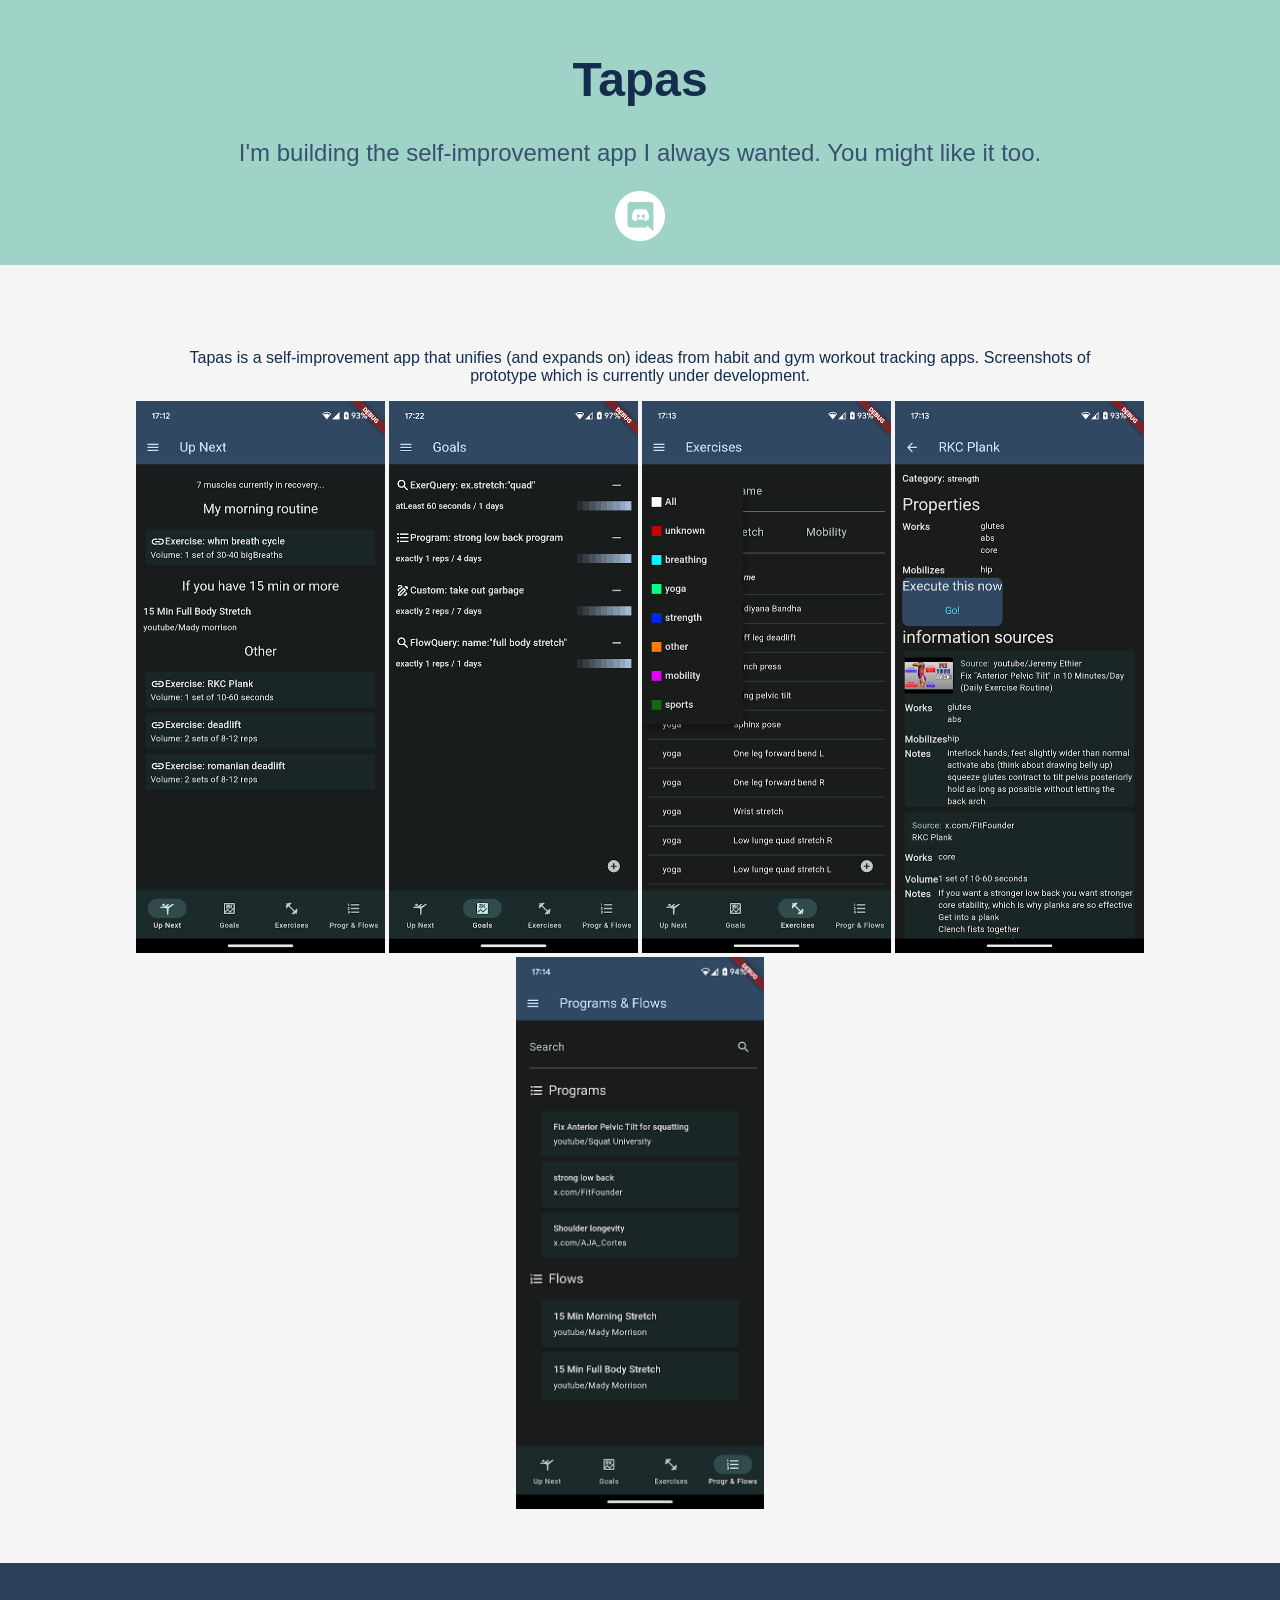
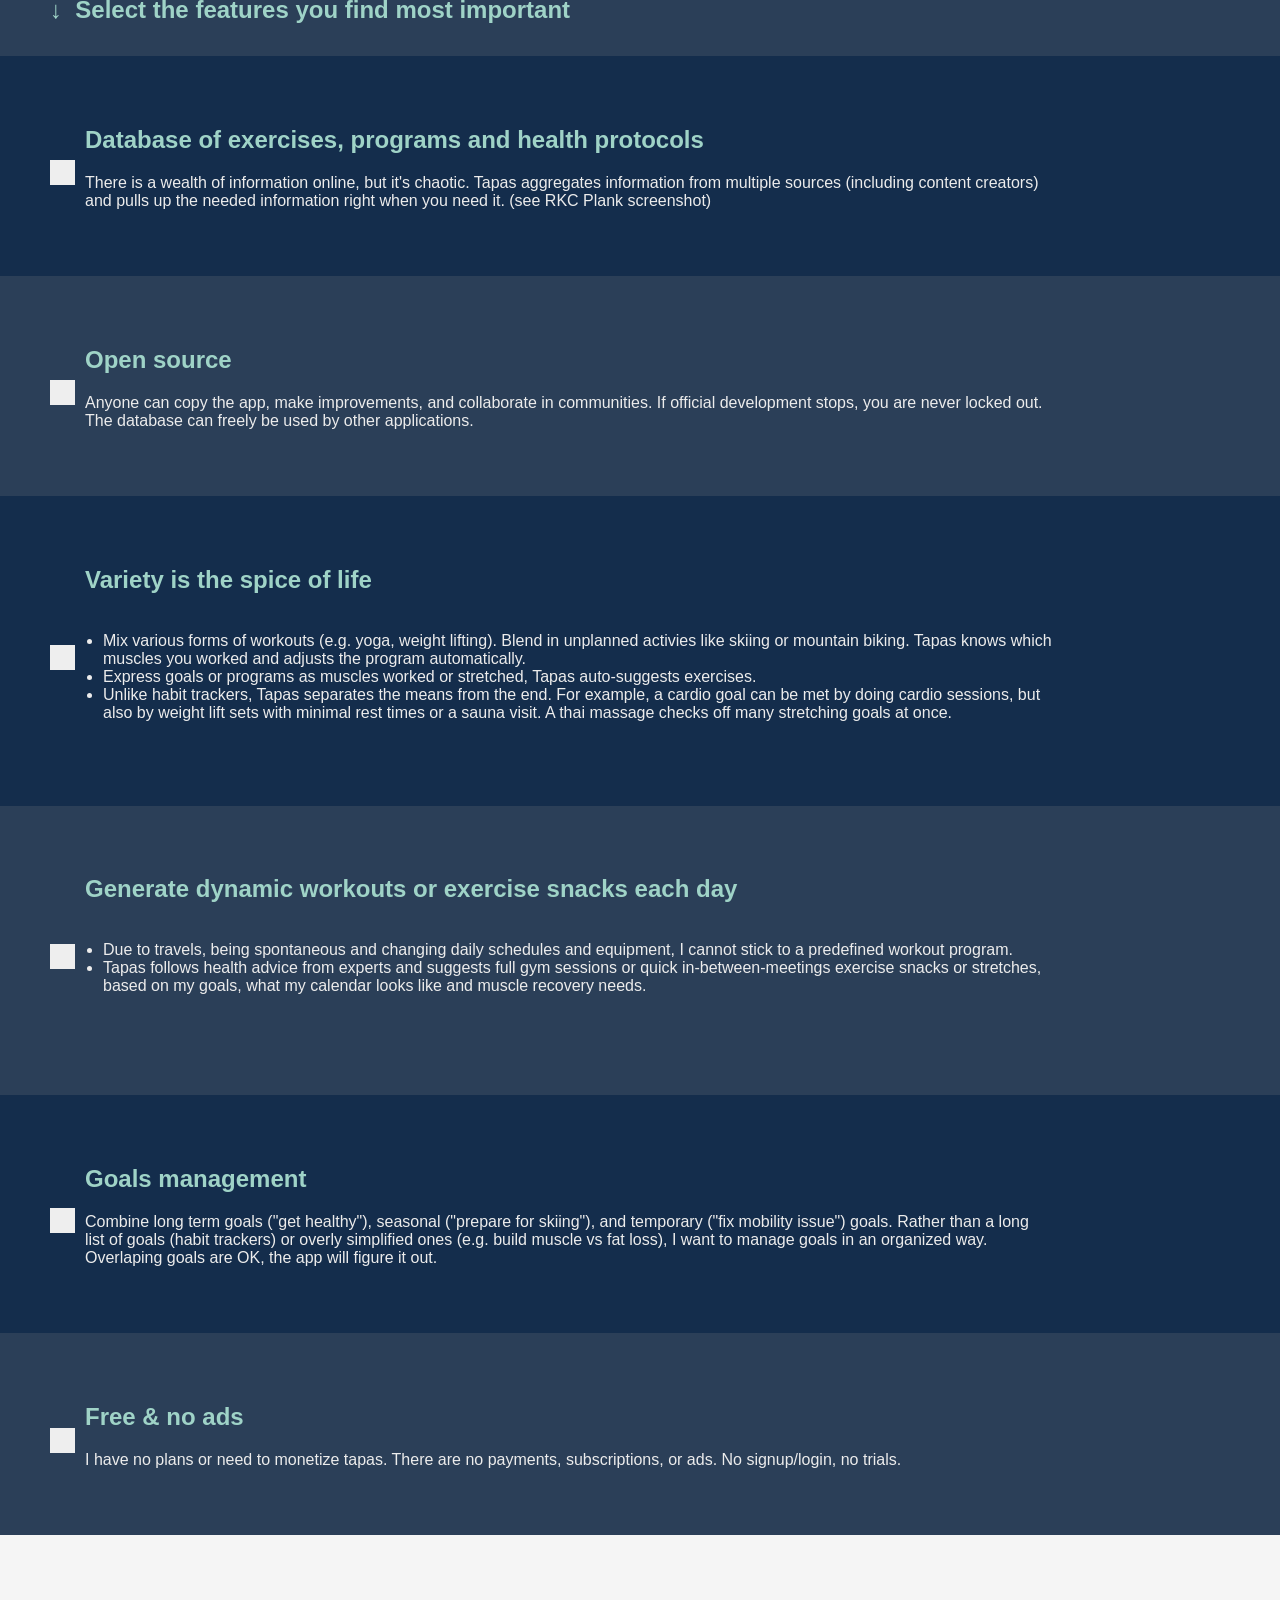
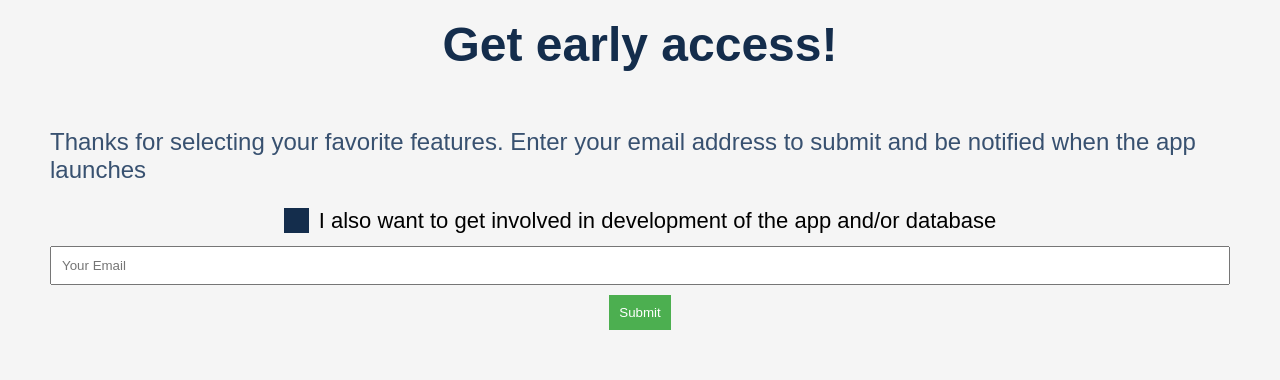
<file: index.html>
<!DOCTYPE html>
<html lang="en">

<head>
    <meta charset="UTF-8">
    <meta name="viewport" content="width=device-width, initial-scale=1.0">
    <title>Tapas self-improvement app</title>
    <link rel="stylesheet" href="base.css">
    <link rel="stylesheet" href="checkbox.css">
    <!-- <meta http-equiv="refresh" content="3"> -->
    <script src="https://challenges.cloudflare.com/turnstile/v0/api.js" async defer></script>

</head>

<body>
    <header>
        <h1>Tapas</h1>
        <h3>I'm building the self-improvement app I always wanted. You might like it too.</h3>

        <a href="https://discord.gg/YUcS6btXYD"> <img src="img/Discord_white.png" height="50" width="50" /></a>
        <!--<a href="https://discord.gg/YUcS6btXYD"> <img src="img/Twitter_white.png" height="50" width="50" /></a>
        <a href="https://discord.gg/YUcS6btXYD"> <img src="img/Gmail_white.png" height="50" width="50" /></a>
        <a href="https://discord.gg/YUcS6btXYD"> <img src="img/Github_white.png" height="50" width="50" /></a> -->
    </header>
    <form id="waitlist">
        <div class="intro">
            <div>
                <center>
                    <p class="c4">
                        <br />Tapas is a self-improvement app that unifies (and expands on) ideas from habit and gym
                        workout tracking apps. Screenshots of prototype which is currently under development.
                    </p>
                </center>
            </div>
            <div>
                <a href="/img/screen-upnext.png"><img src="img/screen-upnext.png" height="552" /></a>
                <a href="/img/screen-goals.png"><img src="img/screen-goals.png" height="552" /></a>
                <a href="/img/screen-exercises.png"><img src="img/screen-exercises.png" height="552" /></a>
                <a href="/img/screen-rkc-plank.png"><img src="img/screen-rkc-plank.png" height="552" /></a>
                <a href="/img/screen-programsflows.png"><img src="img/screen-programsflows.png" height="552" /></a>
            </div>
        </div>
        <section class="instruction">
            <h2>&darr;&nbsp;&nbsp;Select the features you find most important</h2>
        </section>
        <section>
            <label class="container dark">
                <input type="checkbox" name="want_db"><span class="checkmark"></span></label>
            <div>
                <h2>Database of exercises, programs and health protocols</h2>
                <p>There is a wealth of information online, but it's chaotic.
                    Tapas aggregates information from multiple sources (including content creators) and pulls up the
                    needed information right when you need it. (see RKC Plank screenshot)
                </p>
            </div>

        </section>
        <section>
            <label class="container dark">
                <input type="checkbox" name="want_oss"><span class="checkmark"></span></label>
            <div>
                <h2>Open source</h2>
                <p>Anyone can copy the app, make improvements, and collaborate in communities.
                    If official development stops, you are never locked out. The database can freely be used by other
                    applications.
                </p>
            </div>

        </section>
        <section>
            <label class="container dark">
                <input type="checkbox" name="want_variety"><span class="checkmark"></span></label>
            <div>
                <h2>Variety is the spice of life</h2>
                <p>
                <ul>

                    <li>Mix various forms of workouts (e.g. yoga, weight lifting). Blend in unplanned
                        activies like skiing or mountain biking. Tapas knows which muscles you worked and adjusts the
                        program automatically.</li>
                    <li>Express goals or programs as muscles worked or stretched, Tapas auto-suggests exercises.</li>
                    <li>Unlike habit trackers, Tapas separates the means from the end. For example, a cardio goal can be
                        met
                        by doing cardio sessions, but also by weight lift sets with minimal rest times or a
                        sauna visit. A thai massage checks off many stretching goals at once.</li>
                </ul>
                </p>
            </div>

        </section>
        <section>
            <label class="container dark">
                <input type="checkbox" name="want_dynamic"><span class="checkmark"></span></label>
            <div>
                <h2>Generate dynamic workouts or exercise snacks each day</h2>
                <ul>
                    <li>Due to travels, being spontaneous and changing daily schedules and equipment, I cannot stick to
                        a
                        predefined workout program.</li>
                    <li>Tapas follows health advice from experts and suggests full gym sessions or quick
                        in-between-meetings
                        exercise snacks or stretches, based on my goals, what my calendar looks like and
                        muscle recovery needs.</li>
                    </p>
            </div>

        </section>
        <section>
            <label class="container dark">
                <input type="checkbox" name="want_goals_management"><span class="checkmark"></span></label>
            <div>
                <h2>Goals management</h2>
                <p>Combine long term goals ("get healthy"), seasonal ("prepare for skiing"), and temporary ("fix
                    mobility issue") goals.
                    Rather than a long list of goals (habit trackers) or overly simplified ones (e.g. build muscle vs
                    fat loss), I want to manage goals in an organized way. Overlaping goals are OK, the app will figure
                    it out.
                </p>
                <!-- comparison between workouts and flows from different creators, shift between influencers/programs. zaf liked that -->
            </div>

        </section>

        <section>
            <label class="container dark">
                <input type="checkbox" name="want_free"><span class="checkmark"></span></label>
            <div>
                <h2>Free & no ads</h2>
                <p>I have no plans or need to monetize tapas. There are no payments, subscriptions, or ads. No
                    signup/login,
                    no trials.
                </p>
            </div>

        </section>

        <div class="formend">
            <h1>Get early access!</h1>
            <h3>Thanks for selecting your favorite features. Enter your email address to submit and be notified when the
                app launches</h3>
            <label class="container">I also want to get involved in development of the app and/or database
                <input type="checkbox" name="want_dev"><span class="checkmark"
                    style="background-color: #142d4c;"></span></label>
            <input type="email" placeholder="Your Email" name="email" required>
            <!-- tapas.fit -->
            <!-- <div class="cf-turnstile" data-sitekey="0x4AAAAAAAQ29aRZJ1SNKcnf"></div> -->
            <!-- tapas.test -->
            <div class="cf-turnstile" data-sitekey="0x4AAAAAAAQ7PzYaspMrWbDM"></div>
            <!-- 
                1x00000000000000000000AA	Always passes	visible
                2x00000000000000000000AB	Always blocks	visible
                1x00000000000000000000BB	Always passes	invisible
                2x00000000000000000000BB	Always blocks	invisible
                3x00000000000000000000FF	Forces an interactive challenge	visible
     
                <div class="cf-turnstile" data-sitekey="3x00000000000000000000FF"></div>
            -->
            <button id="submitbutton" class="btn-ready" type="submit" value="Send">Submit</button>
        </div>
    </form>
</body>

</html>
<script language="javascript">

    const form = document.querySelector("#waitlist");


    async function sendData() {
        document.querySelector('#submitbutton').textContent = 'Sending....';
        const formData = new FormData(form);
        console.log(formData);
        try {
            const response = await fetch("http://tapas.test/waitlist", {
                method: "POST",
                body: formData,

            });
            button = document.querySelector('#submitbutton');
            if (response.ok) {
                button.textContent = 'Sent!';
                button.className = 'btn-ok';
            } else {
                button.className = 'btn-err';
                if (response.status == 401) {
                    button.textContent = 'Failed. Looks like you are a bot. If this is incorrect, please contact via email or discord';
                } else {
                    button.textContent = 'Failed due to an error. Did you submit already? Please try again later or contact via email or discord';
                }
            }
            console.log(await response.json());
        } catch (e) {
            console.error(e);
        }
    }

    form.addEventListener("submit", (event) => {
        event.preventDefault();
        sendData();
    });
</script>
</file>
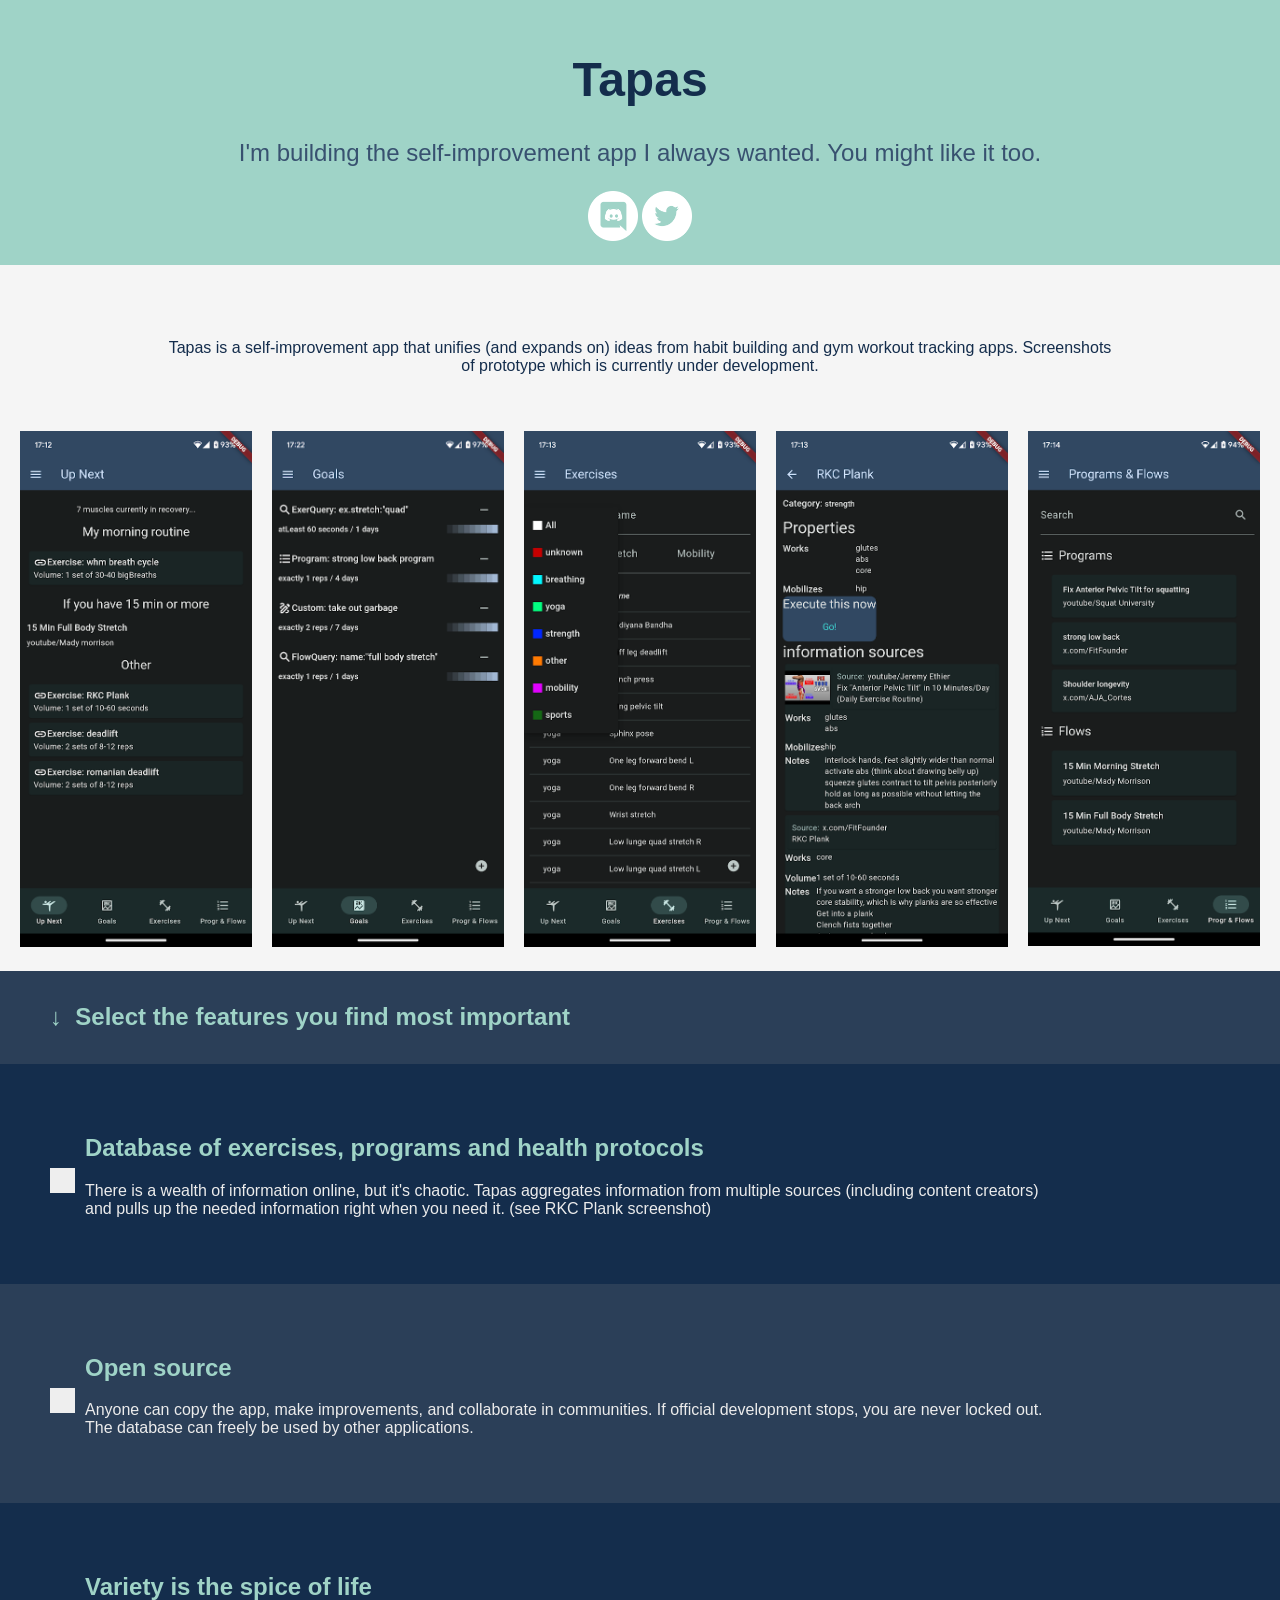
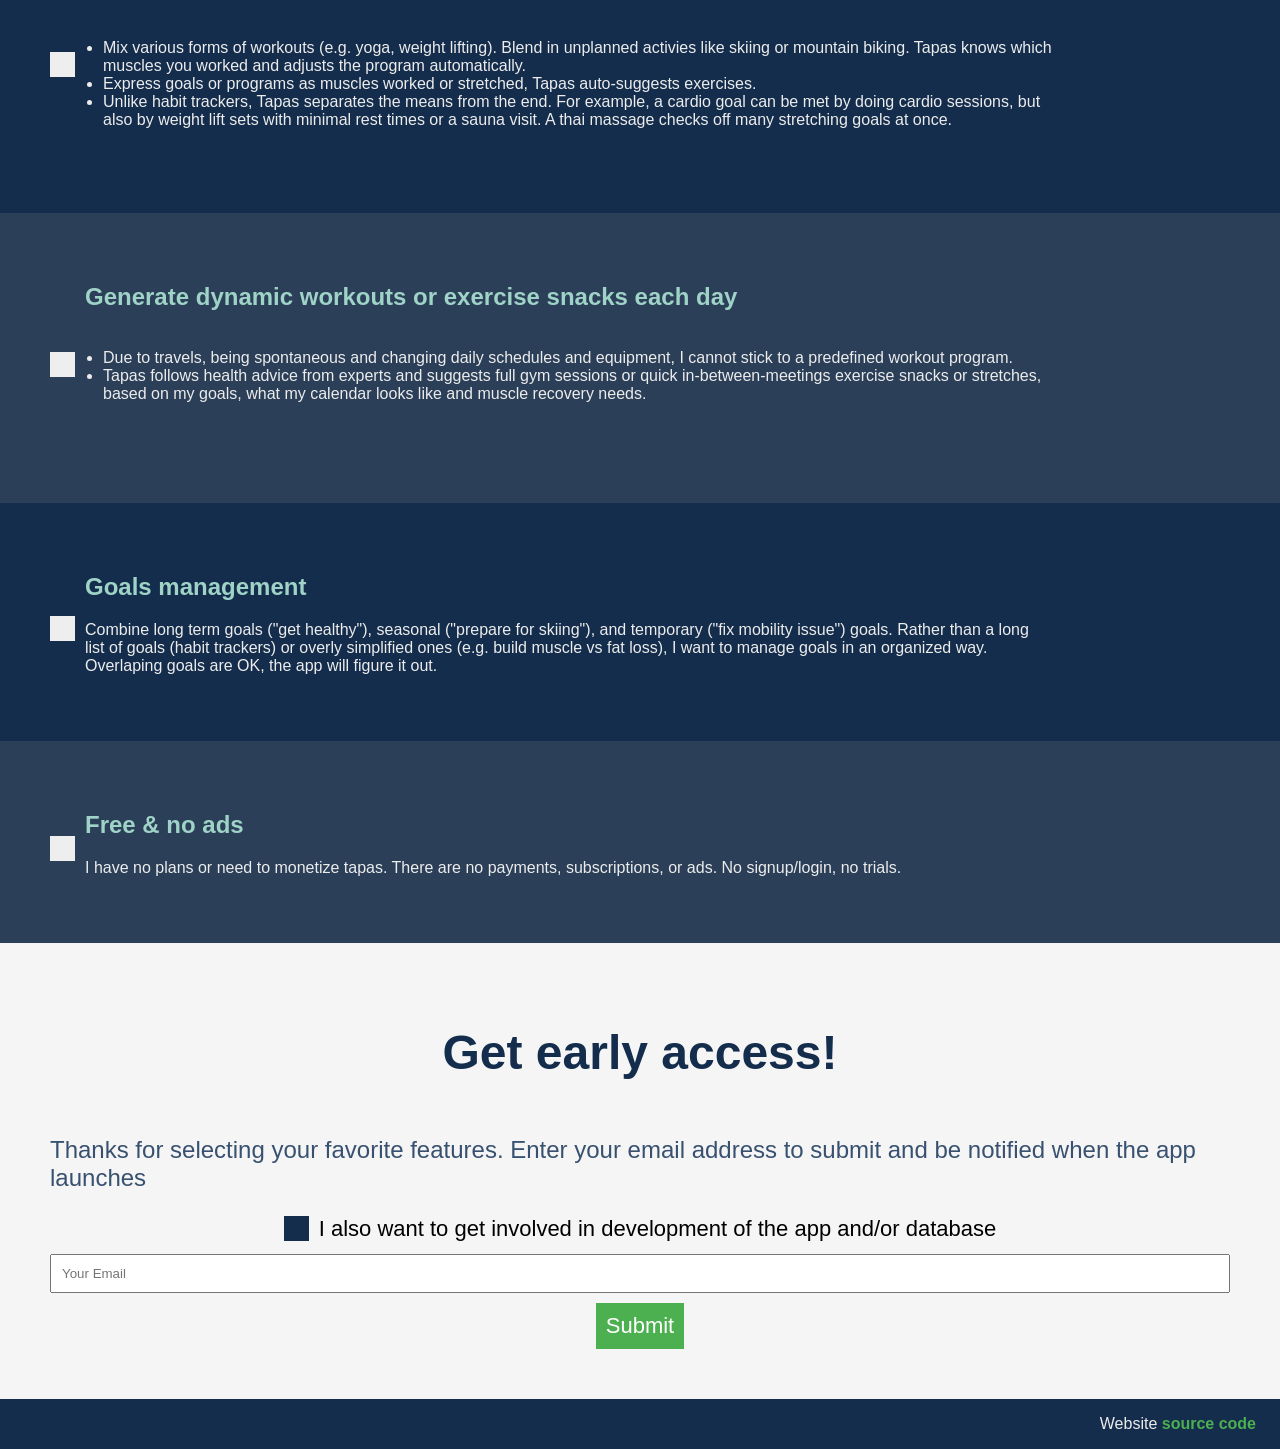
<file: frontend/index.html>
<!DOCTYPE html>
<html lang="en">

<head>
    <meta charset="UTF-8">
    <meta name="viewport" content="width=device-width, initial-scale=1.0">
    <title>Tapas self-improvement app</title>
    <link rel="stylesheet" href="base.css">
    <link rel="stylesheet" href="checkbox.css">
    <!-- <meta http-equiv="refresh" content="3"> -->
    <script src="https://challenges.cloudflare.com/turnstile/v0/api.js" async defer></script>

    <link rel="apple-touch-icon" sizes="180x180" href="/img/favicon/apple-touch-icon.png">
    <link rel="icon" type="image/png" sizes="32x32" href="/img/favicon/favicon-32x32.png">
    <link rel="icon" type="image/png" sizes="16x16" href="/img/favicon/favicon-16x16.png">
    <link rel="manifest" href="/site.webmanifest">
    <script>
        !function (t, e) { var o, n, p, r; e.__SV || (window.posthog = e, e._i = [], e.init = function (i, s, a) { function g(t, e) { var o = e.split("."); 2 == o.length && (t = t[o[0]], e = o[1]), t[e] = function () { t.push([e].concat(Array.prototype.slice.call(arguments, 0))) } } (p = t.createElement("script")).type = "text/javascript", p.async = !0, p.src = s.api_host + "/static/array.js", (r = t.getElementsByTagName("script")[0]).parentNode.insertBefore(p, r); var u = e; for (void 0 !== a ? u = e[a] = [] : a = "posthog", u.people = u.people || [], u.toString = function (t) { var e = "posthog"; return "posthog" !== a && (e += "." + a), t || (e += " (stub)"), e }, u.people.toString = function () { return u.toString(1) + ".people (stub)" }, o = "capture identify alias people.set people.set_once set_config register register_once unregister opt_out_capturing has_opted_out_capturing opt_in_capturing reset isFeatureEnabled onFeatureFlags getFeatureFlag getFeatureFlagPayload reloadFeatureFlags group updateEarlyAccessFeatureEnrollment getEarlyAccessFeatures getActiveMatchingSurveys getSurveys onSessionId".split(" "), n = 0; n < o.length; n++)g(u, o[n]); e._i.push([i, s, a]) }, e.__SV = 1) }(document, window.posthog || []);
        posthog.init('phc_6Dgjf4JwbTZVMtL2TnQOehoy2w63S6o5suL4GmSnwec', {
            api_host: `https://e.tapas.fit`,
            ui_host: 'https://app.posthog.com'
        })
    </script>
</head>

<body>
    <header>
        <h1>Tapas</h1>
        <h3>I'm building the self-improvement app I always wanted. You might like it too.</h3>

        <a href="https://discord.gg/YUcS6btXYD"> <img src="img/icon/Discord_white.png" height="50" width="50" /></a>
        <a href="https://twitter.com/Dieter_be"> <img src="img/icon/Twitter_white.png" height="50" width="50" /></a>
        <!-- <a href="https://discord.gg/YUcS6btXYD"> <img src="img/icon/Gmail_white.png" height="50" width="50" /></a>
        <a href="https://discord.gg/YUcS6btXYD"> <img src="img/icon/Github_white.png" height="50" width="50" /></a> -->
    </header>
    <form id="waitlist">
        <div class="intro">
            <center class="introtext">
                <p class="c4">
                    <br />Tapas is a self-improvement app that unifies (and expands on) ideas from habit building and
                    gym
                    workout tracking apps. Screenshots of prototype which is currently under development.
                </p>
            </center>
            <div class="row">
                <div class="column">
                    <a href="img/screen/screen-upnext.png"><img src="img/screen/screen-upnext.png" class="colimg" /></a>
                </div>
                <div class="column">
                    <a href="img/screen/screen-goals.png"><img src="img/screen/screen-goals.png" class="colimg" /></a>
                </div>
                <div class="column">
                    <a href="img/screen/screen-exercises.png"> <img src="img/screen/screen-exercises.png"
                            class="colimg" /></a>
                </div>
                <div class="column">
                    <a href="img/screen/screen-rkc-plank.png"> <img src="img/screen/screen-rkc-plank.png"
                            class="colimg" /></a>
                </div>
                <div class="column">
                    <a href="img/screen/screen-programsflows.png"> <img src="img/screen/screen-programsflows.png"
                            class="colimg" /></a>
                </div>
            </div>
        </div>

        <section class="instruction">
            <h2>&darr;&nbsp;&nbsp;Select the features you find most important</h2>
        </section>
        <section>
            <label class="container dark">
                <input type="checkbox" name="want_db"><span class="checkmark"></span></label>
            <div>
                <h2>Database of exercises, programs and health protocols</h2>
                <p>There is a wealth of information online, but it's chaotic.
                    Tapas aggregates information from multiple sources (including content creators) and pulls up the
                    needed information right when you need it. (see RKC Plank screenshot)
                </p>
            </div>

        </section>
        <section>
            <label class="container dark">
                <input type="checkbox" name="want_oss"><span class="checkmark"></span></label>
            <div>
                <h2>Open source</h2>
                <p>Anyone can copy the app, make improvements, and collaborate in communities.
                    If official development stops, you are never locked out. The database can freely be used by other
                    applications.
                </p>
            </div>

        </section>
        <section>
            <label class="container dark">
                <input type="checkbox" name="want_variety"><span class="checkmark"></span></label>
            <div>
                <h2>Variety is the spice of life</h2>
                <p>
                <ul>

                    <li>Mix various forms of workouts (e.g. yoga, weight lifting). Blend in unplanned
                        activies like skiing or mountain biking. Tapas knows which muscles you worked and adjusts the
                        program automatically.</li>
                    <li>Express goals or programs as muscles worked or stretched, Tapas auto-suggests exercises.</li>
                    <li>Unlike habit trackers, Tapas separates the means from the end. For example, a cardio goal can be
                        met
                        by doing cardio sessions, but also by weight lift sets with minimal rest times or a
                        sauna visit. A thai massage checks off many stretching goals at once.</li>
                </ul>
                </p>
            </div>

        </section>
        <section>
            <label class="container dark">
                <input type="checkbox" name="want_dynamic"><span class="checkmark"></span></label>
            <div>
                <h2>Generate dynamic workouts or exercise snacks each day</h2>
                <ul>
                    <li>Due to travels, being spontaneous and changing daily schedules and equipment, I cannot stick to
                        a
                        predefined workout program.</li>
                    <li>Tapas follows health advice from experts and suggests full gym sessions or quick
                        in-between-meetings
                        exercise snacks or stretches, based on my goals, what my calendar looks like and
                        muscle recovery needs.</li>
                    </p>
            </div>

        </section>
        <section>
            <label class="container dark">
                <input type="checkbox" name="want_goals_management"><span class="checkmark"></span></label>
            <div>
                <h2>Goals management</h2>
                <p>Combine long term goals ("get healthy"), seasonal ("prepare for skiing"), and temporary ("fix
                    mobility issue") goals.
                    Rather than a long list of goals (habit trackers) or overly simplified ones (e.g. build muscle vs
                    fat loss), I want to manage goals in an organized way. Overlaping goals are OK, the app will figure
                    it out.
                </p>
                <!-- comparison between workouts and flows from different creators, shift between influencers/programs. zaf liked that -->
            </div>

        </section>

        <section>
            <label class="container dark">
                <input type="checkbox" name="want_free"><span class="checkmark"></span></label>
            <div>
                <h2>Free & no ads</h2>
                <p>I have no plans or need to monetize tapas. There are no payments, subscriptions, or ads. No
                    signup/login,
                    no trials.
                </p>
            </div>

        </section>

        <div class="formend">
            <h1>Get early access!</h1>
            <h3>Thanks for selecting your favorite features. Enter your email address to submit and be notified when the
                app launches</h3>
            <label class="container">I also want to get involved in development of the app and/or database
                <input type="checkbox" name="want_dev"><span class="checkmark"
                    style="background-color: #142d4c;"></span></label>
            <input type="email" placeholder="Your Email" name="email" required>
            <div class="cf-turnstile" data-sitekey="TURNSTILE-SITEKEY"></div>
            <button id="submitbutton" class="btn-ready" type="submit" value="Send">Submit</button>
        </div>
    </form>
    <div class="right">
       <p>Website <a href="https://github.com/tapas-fit/website">source code</a></p>
    </div>
</body>

</html>
<script language="javascript">

    const form = document.querySelector("#waitlist");


    async function sendData() {
        document.querySelector('#submitbutton').textContent = 'Sending....';
        const formData = new FormData(form);
        console.log(formData);
        try {
            const response = await fetch("BASE-URL/waitlist", {
                method: "POST",
                body: formData,

            });
            button = document.querySelector('#submitbutton');
            if (response.ok) {
                button.textContent = 'Sent!';
                button.className = 'btn-ok';
            } else {
                button.className = 'btn-err';
                if (response.status == 401) {
                    button.textContent = 'Failed. Looks like you are a bot. If this is incorrect, please contact via email or discord';
                } else {
                    button.textContent = 'Failed due to an error. Did you submit already? Please try again later or contact via email or discord';
                }
            }
        } catch (e) {
            console.error(e);
        }
    }

    form.addEventListener("submit", (event) => {
        event.preventDefault();
        sendData();
    });
</script>
</file>
<file: base.css>
.c1 {
    color: #ececec;
}

.c2 {
    color: #9fd3c7;
}

.c3 {
    color: #385170;
}

.c4 {
    color: #142d4c;
}

p {
    color: #ececec;
}

span,
p,
li {
    max-width: 60em;

}

ul {
    padding: 18px;
}

li {
    color: #ececec;
}

a {
    color: #4CAF50;
}

body {
    font-family: 'Arial', sans-serif;
    margin: 0;
    padding: 0;
    box-sizing: border-box;
    background-color: #142d4c;
}

header {
    background-color: #9fd3c7;
    color: #ececec;
    text-align: center;
    padding: 20px;
}

section, .formend {
    display: flex;
    align-items: center;
    padding: 50px;
}

section.instruction{
padding-top: 12.5px;
padding-bottom: 12.5px;
}

section:nth-child(even) {
    background-color: #2b3f58;
}

h1 {
    color: #142d4c;
    font-weight: 800;
    font-size: 48px;
}

h2 {
    color: #9fd3c7;
}

h3 {
    color: #385170;
    font-size: 24px;
    font-weight: 400;
}

.intro {
    align-items: center;
    text-align: center;
    padding: 50px;
    background-color: #f5f5f5;
    color: #142d4c;
}

footer {
    background-color: #4CAF50;
    color: white;
    text-align: center;
    padding: 20px;
}

.formend {
    flex-direction: column;
    background-color: #f5f5f5;
}

input {
    margin-bottom: 10px;
    padding: 10px;
    width: 100%;
    box-sizing: border-box;
}

button {
    padding: 10px;
    cursor: pointer;
    border: none;
}

.btn-ready {
    background-color: #4CAF50;
    color: white;

}
.btn-ok {
    background-color:#9fd3c7;
    color: #142d4c;

}
.btn-err {
    background-color: #ac1a0f;
    color: white;
}
</file>
<file: checkbox.css>
/* The container */
.container {
    display: block;
    position: relative;
    padding-left: 35px;
    margin-bottom: 12px;
    cursor: pointer;
    font-size: 22px;
    -webkit-user-select: none;
    -moz-user-select: none;
    -ms-user-select: none;
    user-select: none;

  }
  .container.dark {
    background-color: #4CAF50;
    color: white;
  }

  /* Hide the browser's default checkbox */
  .container input {
    position: absolute;
    opacity: 0;
    cursor: pointer;
    height: 0;
    width: 0;
  }
  
  /* Create a custom checkbox */
  .checkmark {
    position: absolute;
    top: 0;
    left: 0;
    height: 25px;
    width: 25px;
    background-color: #eee;
  }
  
  /* On mouse-over, add a grey background color */
  .container:hover input ~ .checkmark {
    background-color: #ccc;
  }
  
  /* When the checkbox is checked, add a blue background */
  .container input:checked ~ .checkmark {
    background-color: #4CAF50;

  }
  
  /* Create the checkmark/indicator (hidden when not checked) */
  .checkmark:after {
    content: "";
    position: absolute;
    display: none;
  }
  
  /* Show the checkmark when checked */
  .container input:checked ~ .checkmark:after {
    display: block;
  }
  /* Style the checkmark/indicator */
  .container .checkmark:after {
    left: 9px;
    top: 5px;
    width: 5px;
    height: 10px;
    border: solid white;
    border-width: 0 3px 3px 0;
    -webkit-transform: rotate(45deg);
    -ms-transform: rotate(45deg);
    transform: rotate(45deg);
  }
</file>
<file: frontend/base.css>
.c1 {
    color: #ececec;
}

.c2 {
    color: #9fd3c7;
}

.c3 {
    color: #385170;
}

.c4 {
    color: #142d4c;
}

p {
    color: #ececec;
}

span,
p,
li {
    max-width: 60em;

}

ul {
    padding: 18px;
}

li {
    color: #ececec;
}

a {
    color: #4CAF50;
    text-decoration: none;
    font-weight: 700;
}

body {
    font-family: 'Arial', sans-serif;
    margin: 0;
    padding: 0;
    box-sizing: border-box;
    background-color: #142d4c;
}

header {
    background-color: #9fd3c7;
    color: #ececec;
    text-align: center;
    padding: 20px;
}

section,
.formend {
    display: flex;
    align-items: center;
    padding: 50px;
}

section.instruction {
    padding-top: 12.5px;
    padding-bottom: 12.5px;
}

section:nth-child(even) {
    background-color: #2b3f58;
}

h1 {
    color: #142d4c;
    font-weight: 800;
    font-size: 48px;
}

h2 {
    color: #9fd3c7;
}

h3 {
    color: #385170;
    font-size: 24px;
    font-weight: 400;
}

.intro {
    align-items: center;
    text-align: center;
    padding: 10px;
    background-color: #f5f5f5;
    color: #142d4c;
}

.introtext {
    padding: 30px;
}

.right {
    float: right;
    padding-right: 24px;
  }

.formend {
    flex-direction: column;
    background-color: #f5f5f5;
}

input {
    margin-bottom: 10px;
    padding: 10px;
    width: 100%;
    box-sizing: border-box;
}

button {
    padding: 10px;
    cursor: pointer;
    border: none;
    font-size: 22px;
}

.btn-ready {
    background-color: #4CAF50;
    color: white;

}

.btn-ok {
    background-color: #9fd3c7;
    color: #142d4c;

}

.btn-err {
    background-color: #ac1a0f;
    color: white;
}

.row,
.column,
img {
    box-sizing: border-box;
}

.column {
    float: left;
    width: 20%;
    padding: 0px;
}

/* Clearfix (clear floats) */
.row::after {
    content: "";
    clear: both;
    display: table;
}

.colimg {
    width: 100%;
    padding: 10px;
}
</file>
<file: frontend/checkbox.css>
/* The container */
.container {
    display: block;
    position: relative;
    padding-left: 35px;
    margin-bottom: 12px;
    cursor: pointer;
    font-size: 22px;
    -webkit-user-select: none;
    -moz-user-select: none;
    -ms-user-select: none;
    user-select: none;

  }
  .container.dark {
    background-color: #4CAF50;
    color: white;
  }

  /* Hide the browser's default checkbox */
  .container input {
    position: absolute;
    opacity: 0;
    cursor: pointer;
    height: 0;
    width: 0;
  }
  
  /* Create a custom checkbox */
  .checkmark {
    position: absolute;
    top: 0;
    left: 0;
    height: 25px;
    width: 25px;
    background-color: #eee;
  }
  
  /* On mouse-over, add a grey background color */
  .container:hover input ~ .checkmark {
    background-color: #ccc;
  }
  
  /* When the checkbox is checked, add a blue background */
  .container input:checked ~ .checkmark {
    background-color: #4CAF50;

  }
  
  /* Create the checkmark/indicator (hidden when not checked) */
  .checkmark:after {
    content: "";
    position: absolute;
    display: none;
  }
  
  /* Show the checkmark when checked */
  .container input:checked ~ .checkmark:after {
    display: block;
  }
  /* Style the checkmark/indicator */
  .container .checkmark:after {
    left: 9px;
    top: 5px;
    width: 5px;
    height: 10px;
    border: solid white;
    border-width: 0 3px 3px 0;
    -webkit-transform: rotate(45deg);
    -ms-transform: rotate(45deg);
    transform: rotate(45deg);
  }
</file>
